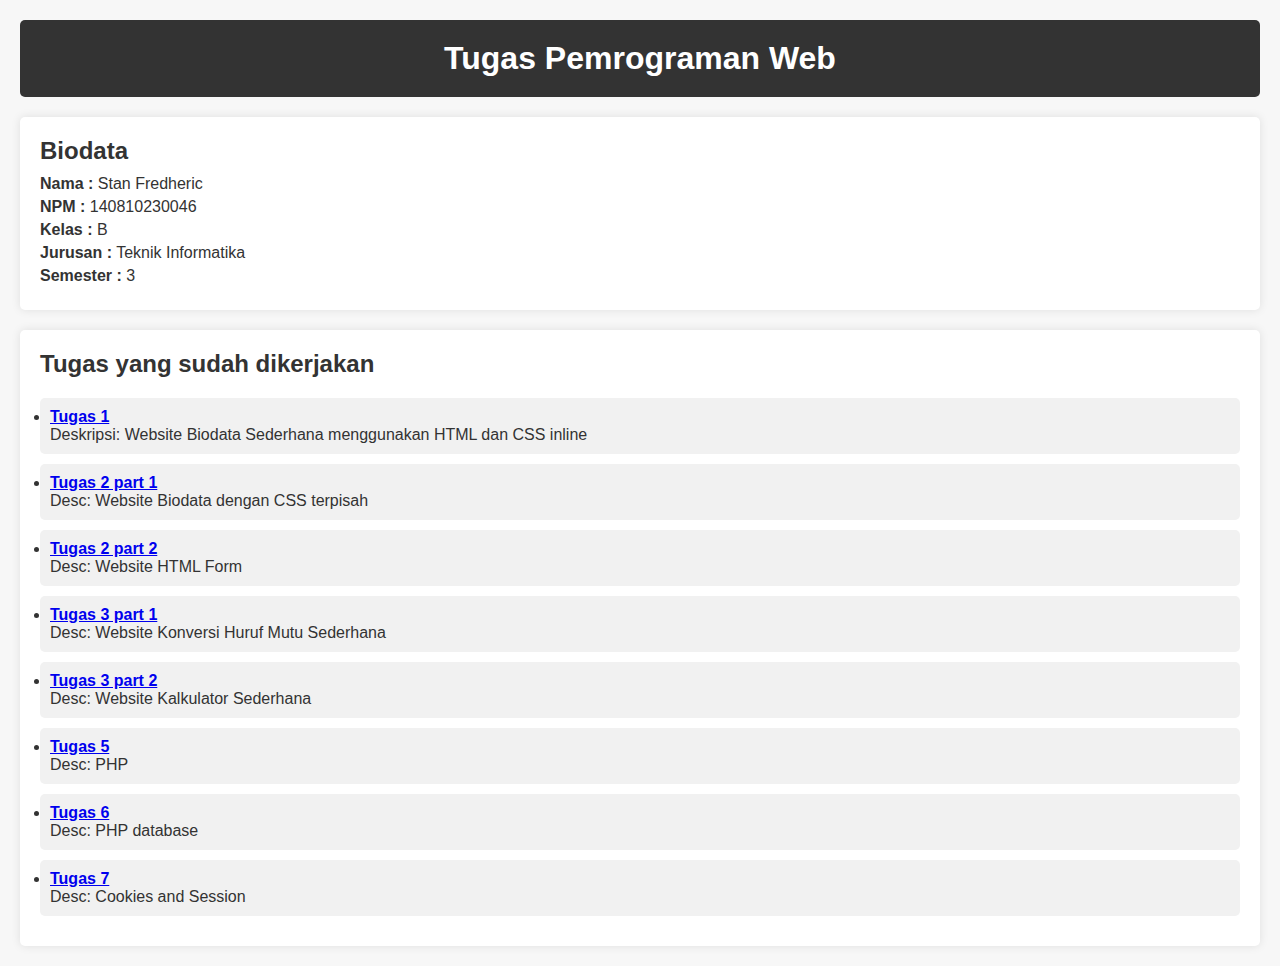
<file: index.html>
<!DOCTYPE html>
<html lang="en">
<head>
    <meta charset="UTF-8">
    <meta name="viewport" content="width=device-width, initial-scale=1.0">
    <title>Pengumpulan Tugas</title>
    <link rel="stylesheet" href="style.css">
</head>
<body>
    <header>
        <h1>Tugas Pemrograman Web</h1>
    </header>
    
    <section class="biodata">
        <h2>Biodata</h2>
        <p><strong>Nama     :</strong> Stan Fredheric</p>
        <p><strong>NPM      :</strong> 140810230046</p>
        <p><strong>Kelas    :</strong> B</p>
        <p><strong>Jurusan  :</strong> Teknik Informatika</p>
        <p><strong>Semester :</strong> 3</p>
    </section>
    
    <section class="tugas">
        <h2>Tugas yang sudah dikerjakan</h2>
        <div class="tugas-item">
            <li>
                <a href="file:///D:/Pemweb/Kelas/tugas1/Tugas1.html" target="_blank">
                    <strong>Tugas 1</strong>
                </a>
                <br>Deskripsi: Website Biodata Sederhana menggunakan HTML dan CSS inline
            </li>
        </div>

        <div class="tugas-item">
            <li>
                <a href="file:///D:/Pemweb/Kelas/tugas2/Tugas2.html" target="_blank">
                    <strong>Tugas 2 part 1</strong>
                </a>
                <br>Desc: Website Biodata dengan CSS terpisah
            </li>
        </div>
        
        <div class="tugas-item">
            <li>
                <a href="file:///D:/Pemweb/Kelas/tugas2/Tugas2b.html" target="_blank">
                    <strong>Tugas 2 part 2</strong>
                </a>
                <br>Desc: Website HTML Form
            </li>
        </div>
        
        <div class="tugas-item">
            <li>
                <a href="file:///D:/Pemweb/Kelas/tugas3/Tugas3a.html" target="_blank">
                    <strong>Tugas 3 part 1</strong>
                </a>
                <br>Desc: Website Konversi Huruf Mutu Sederhana
            </li>
        </div>
        
        <div class="tugas-item">
            <li>
                <a href="file:///D:/Pemweb/Kelas/tugas3/Tugas3b.html" target="_blank">
                    <strong>Tugas 3 part 2</strong>
                </a>
                <br>Desc: Website Kalkulator Sederhana
            </li>
        </div>
        
        <div class="tugas-item">
            <li>
                <a href="https://github.com/craten54/Pemograman-Web/tree/main/tugas5" target="_blank">
                    <strong>Tugas 5</strong>
                </a>
                <br>Desc: PHP
            </li>
        </div>

        <div class="tugas-item">
            <li>
                <a href="https://github.com/craten54/Pemograman-Web/tree/main/tugas6" target="_blank">
                    <strong>Tugas 6</strong>
                </a>
                <br>Desc: PHP database
            </li>
        </div>

        <div class="tugas-item">
            <li>
                <a href="https://github.com/craten54/Pemograman-Web/tree/main/tugas7" target="_blank">
                    <strong>Tugas 7</strong>
                </a>
                <br>Desc: Cookies and Session
            </li>
    </section>
    
</body>
</html>
</file>
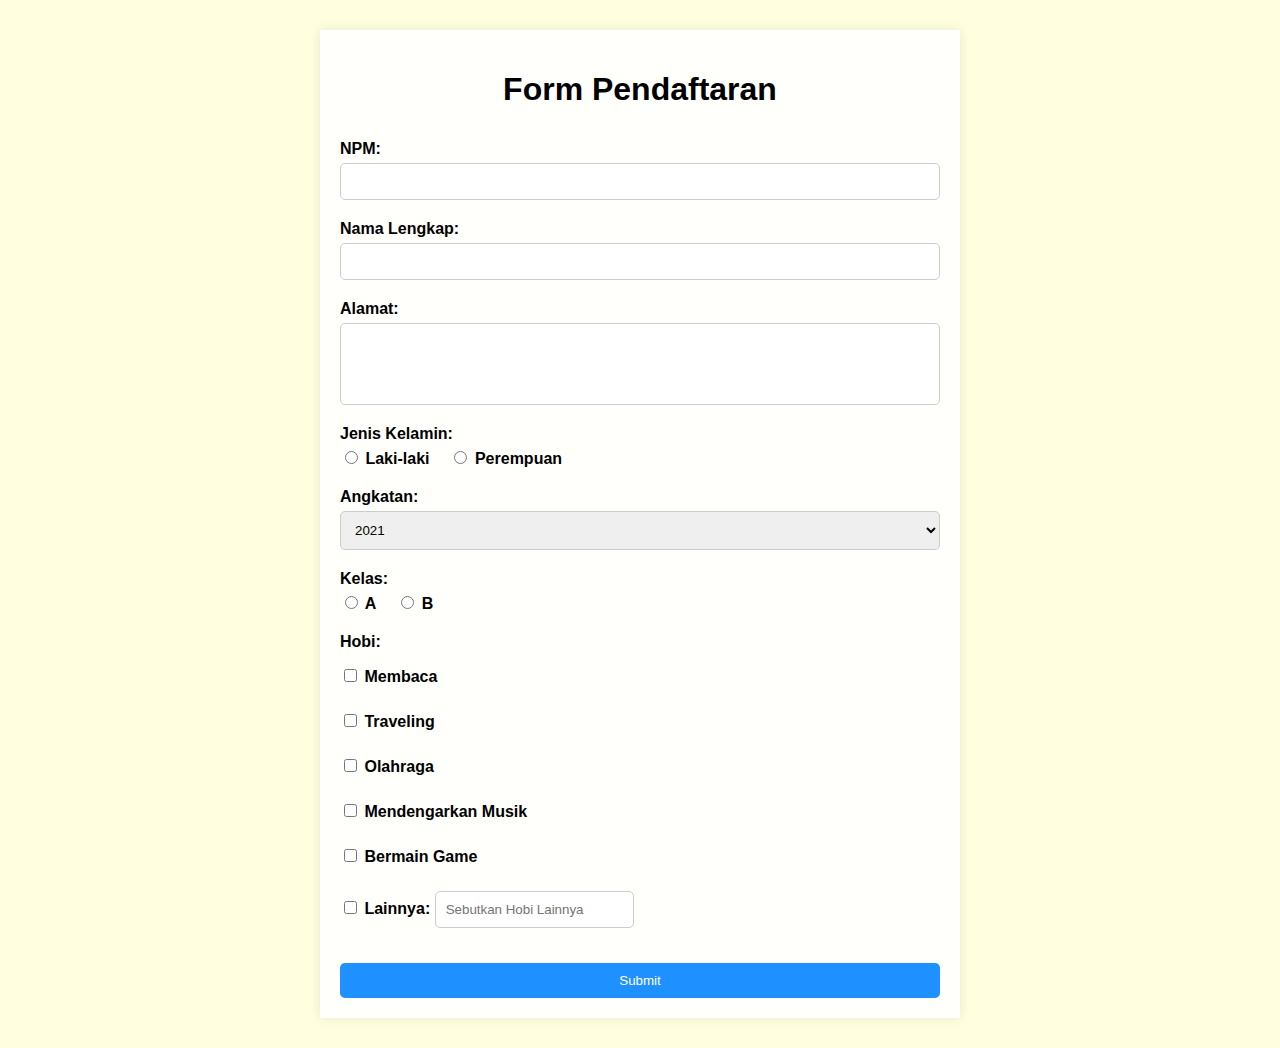
<file: Kelas/tugas2/Tugas2b.html>
<!--
Nama  : Stan Fredheric
NPM   : 140810230046
Kelas : B
-->

<!DOCTYPE html>
<html>

<head>
  <title>Form Pendaftaran</title>
  <style>
    body
    {
      font-family: Arial, sans-serif;
      background-color: lightyellow;
      margin: 30px;
    }

    .container
    {
      max-width: 600px;
      margin: 0 auto;
      background-color: rgba(255, 255, 255, 0.9);
      padding: 20px;
      box-shadow: 0 0 10px rgba(0, 0, 0, 0.1);
    }

    h1
    {
      text-align: center;
    }

    form
    {
      display: flex;
      flex-direction: column;
    }

    label
    {
      margin: 10px 0 5px;
      font-weight: bold;
    }

    input[type="text"],
    textarea,
    select
    {
      padding: 10px;
      margin-bottom: 10px;
      border: 1px solid #ccc;
      border-radius: 5px;
    }

    textarea
    {
      resize: none;
    }

    .radio-group
    {
      display: flex;
      gap: 20px;
      margin-bottom: 10px;
    }

    .radio-group label
    {
      margin: 0;
    }

    .hobbies
    {
      display: flex;
      flex-direction: column;
      gap: 10px;
      margin-bottom: 20px;
    }

    input[type="submit"]
    {
      padding: 10px 20px;
      background-color: #1e90ff;
      color: white;
      border: none;
      border-radius: 5px;
      cursor: pointer;
    }

    input[type="submit"]:hover
    {
      background-color: #1c86ee;
    }
  </style>
</head>

<body>
  <div class="container">
    <h1>Form Pendaftaran</h1>
    <form>
      <label for="npm">NPM:</label>
      <input type="text" id="npm" name="npm" pattern="\d*" inputmode="numeric" required>

      <label for="name">Nama Lengkap:</label>
      <input type="text" id="name" name="name" required>

      <label for="address">Alamat:</label>
      <textarea id="address" name="address" rows="4" required></textarea>

      <label>Jenis Kelamin:</label>
      <div class="radio-group">
        <label>
          <input type="radio" id="male" name="gender" value="male" required>
          Laki-laki
        </label>
        <label>
          <input type="radio" id="female" name="gender" value="female" required>
          Perempuan
        </label>
      </div>

      <label for="year">Angkatan:</label>
      <select id="year" name="year" required>
        <option value="2021">2021</option>
        <option value="2022">2022</option>
        <option value="2023">2023</option>
        <option value="2024">2024</option>
      </select>

      <label>Kelas:</label>
      <div class="radio-group">
        <label>
          <input type="radio" id="classA" name="class" value="A" required>
          A
        </label>
        <label>
          <input type="radio" id="classB" name="class" value="B" required>
          B
        </label>
      </div>

      <label>Hobi:</label>
      <div class="hobbies">
        <label>
          <input type="checkbox" id="hobby1" name="hobby" value="reading">
          Membaca
        </label>
        <label>
          <input type="checkbox" id="hobby2" name="hobby" value="traveling">
          Traveling
        </label>
        <label>
          <input type="checkbox" id="hobby3" name="hobby" value="sports">
          Olahraga
        </label>
        <label>
          <input type="checkbox" id="hobby4" name="hobby" value="music">
          Mendengarkan Musik
        </label>
        <label>
          <input type="checkbox" id="hobby5" name="hobby" value="gaming">
          Bermain Game
        </label>
        <label>
          <input type="checkbox" id="otherHobby" name="hobby" value="other">
          Lainnya:
          <input type="text" id="otherHobbyText" name="otherHobbyText" placeholder="Sebutkan Hobi Lainnya">
        </label>
      </div>

      <input type="submit" value="Submit">
    </form>
  </div>
</body>

</html>
</file>
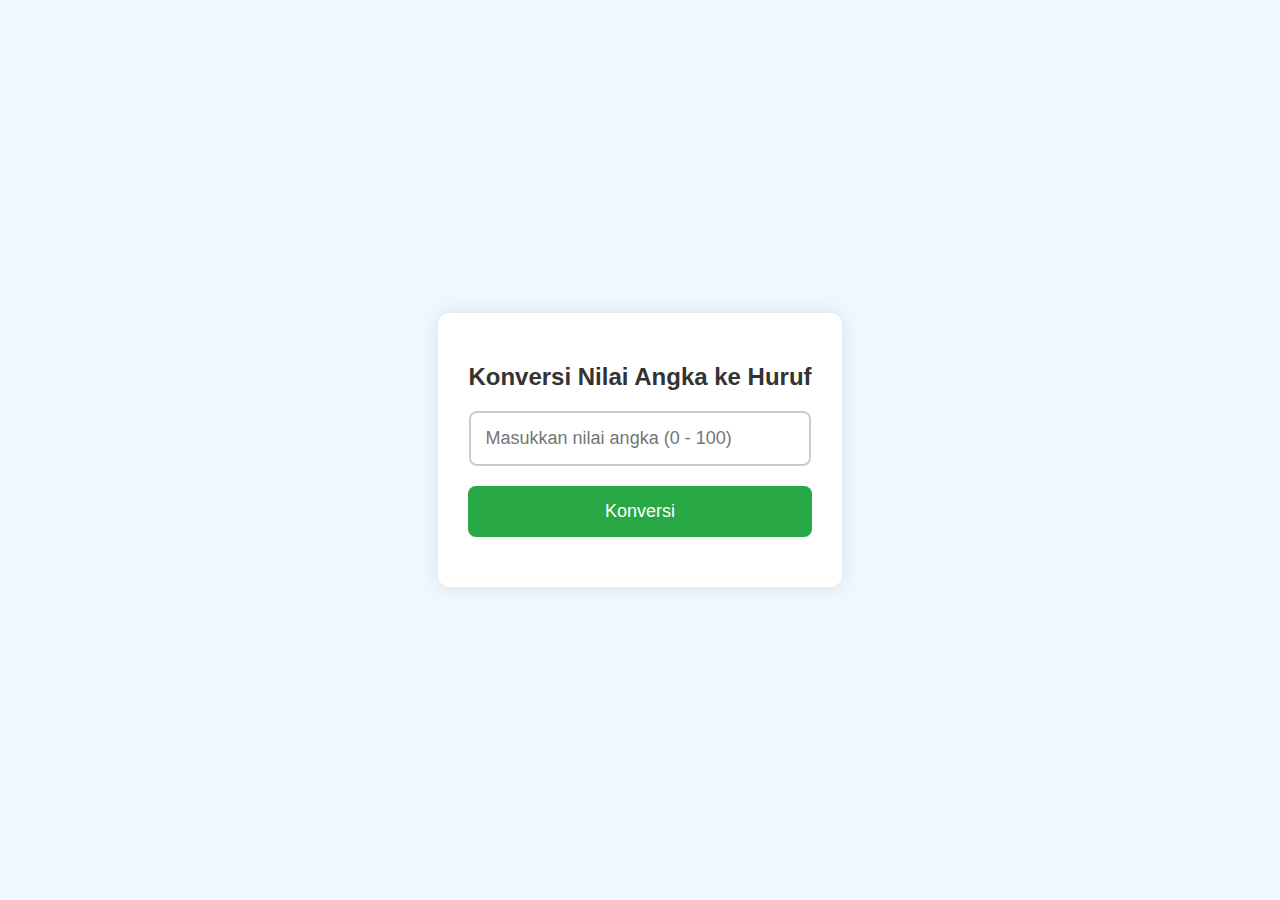
<file: Kelas/tugas3/Tugas3a.html>
<!--
Nama  : Stan Fredheric
NPM   : 140810230046
Kelas : B
-->

<!DOCTYPE html>
<html lang="en">
  <head>
    <meta charset="UTF-8" />
    <meta name="viewport" content="width=device-width, initial-scale=1.0" />
    <title>Konversi Nilai Angka ke Huruf</title>
    <style>
      body {
        font-family: Arial, sans-serif;
        margin: 0;
        padding: 0;
        display: flex;
        justify-content: center;
        align-items: center;
        height: 100vh;
        background-color: #f0f8ff;
      }

      .container {
        max-width: 500px;
        padding: 30px;
        background-color: #fff;
        box-shadow: 0 0 20px rgba(0, 0, 0, 0.1);
        border-radius: 12px;
        text-align: center;
      }

      h2 {
        margin-bottom: 20px;
        font-size: 24px;
        color: #333;
      }

      input[type="number"] {
        width: 90%;
        padding: 15px;
        margin-bottom: 20px;
        border: 2px solid #ccc;
        border-radius: 8px;
        font-size: 18px;
      }

      /* Menghilangkan spinner (tombol segitiga naik/turun) */
      input[type="number"]::-webkit-outer-spin-button,
      input[type="number"]::-webkit-inner-spin-button {
        -webkit-appearance: none;
        margin: 0;
      }

      input[type="number"] {
        -moz-appearance: textfield;
      }

      button {
        width: 100%;
        padding: 15px;
        background-color: #28a745;
        color: white;
        border: none;
        border-radius: 8px;
        font-size: 18px;
        cursor: pointer;
      }

      button:hover {
        background-color: #218838;
      }

      #result {
        margin-top: 20px;
        font-size: 22px;
        font-weight: bold;
        color: #333;
      }

      .container {
        animation: fadeIn 1s ease;
      }

      @keyframes fadeIn {
        from {
          opacity: 0;
        }

        to {
          opacity: 1;
        }
      }
    </style>
  </head>

  <body>
    <div class="container">
      <h2>Konversi Nilai Angka ke Huruf</h2>
      <input
        type="number"
        id="nilai"
        placeholder="Masukkan nilai angka (0 - 100)"
        min="0"
        max="100"
        step="1"
      />
      <button onclick="konversiNilai()">Konversi</button>
      <div id="result"></div>
    </div>

    <script>
      function konversiNilai() {
        var nilai = document.getElementById("nilai").value;
        var hasil;

        if (nilai >= 0 && nilai <= 40) {
          hasil = "E";
        } else if (nilai >= 41 && nilai <= 55) {
          hasil = "D";
        } else if (nilai >= 56 && nilai <= 60) {
          hasil = "C";
        } else if (nilai >= 61 && nilai <= 65) {
          hasil = "BC";
        } else if (nilai >= 66 && nilai <= 70) {
          hasil = "B";
        } else if (nilai >= 71 && nilai <= 80) {
          hasil = "AB";
        } else if (nilai >= 81 && nilai <= 100) {
          hasil = "A";
        } else {
          hasil = "Nilai tidak valid!";
        }

        document.getElementById("result").innerHTML = "Nilai Huruf: " + hasil;
      }
    </script>
  </body>
</html>
</file>
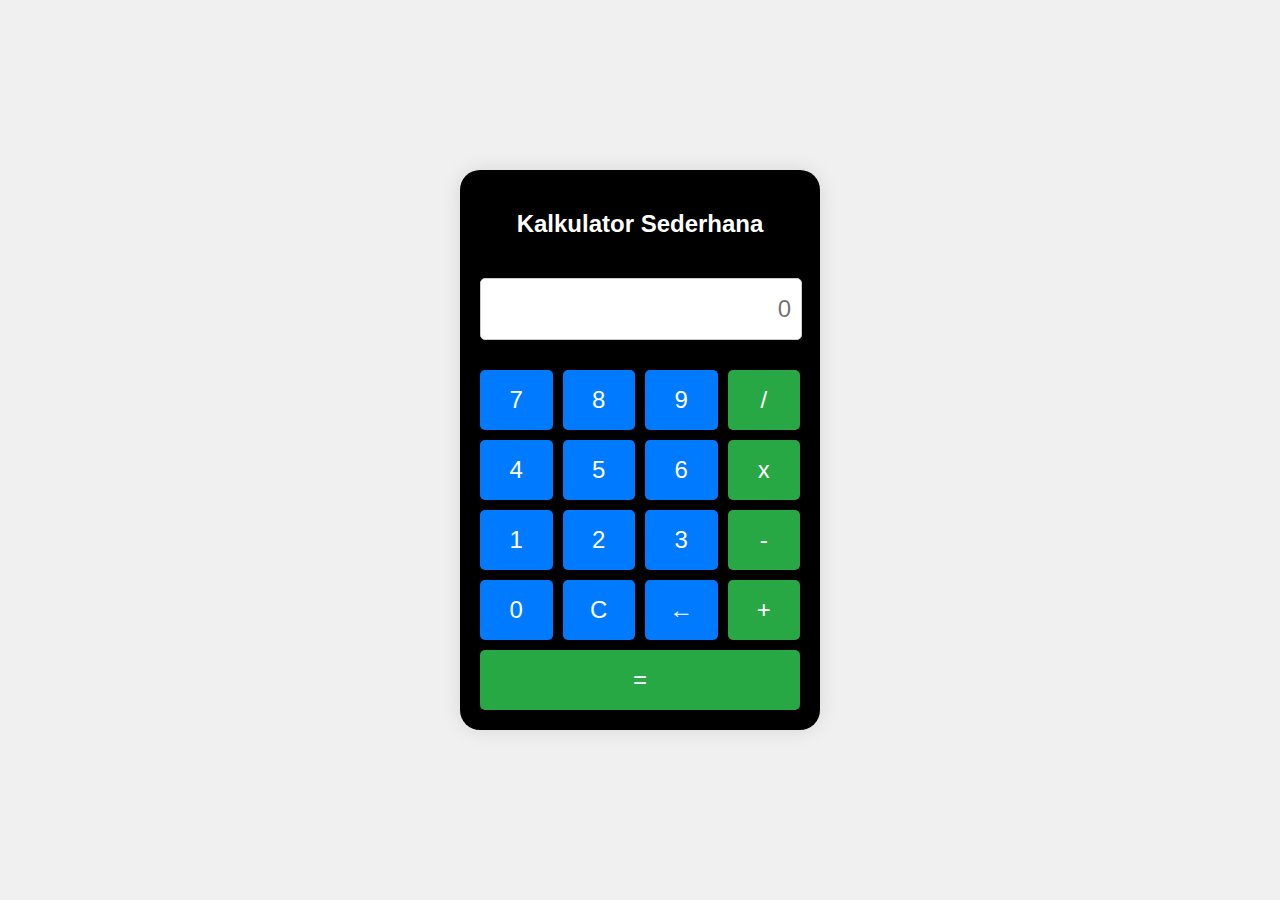
<file: Kelas/tugas3/Tugas3b.html>
<!--
Nama  : Stan Fredheric
NPM   : 140810230046
Kelas : B
-->

<!DOCTYPE html>
<html lang="en">
<head>
    <meta charset="UTF-8">
    <meta name="viewport" content="width=device-width, initial-scale=1.0">
    <title>Kalkulator Sederhana</title>
    <style>
        body {
            font-family: Arial, sans-serif;
            display: flex;
            justify-content: center;
            align-items: center;
            height: 100vh;
            background-color: #f0f0f0;
            margin: 0;
        }

        .calculator {
            background-color: black;
            padding: 20px;
            border-radius: 20px;
            box-shadow: 0 0 20px rgba(0, 0, 0, 0.1);
            width: 320px;
        }

        h2 {
            color: white;
            text-align: center;
            margin-bottom: 20px;
        }

        input[type="text"] {
            width: calc(100% - 20px);
            padding: 10px;
            margin: 10px 0;
            font-size: 24px;
            border: 1px solid #ccc;
            border-radius: 5px;
            text-align: right;
        }

        .buttons {
            display: grid;
            grid-template-columns: repeat(4, 1fr);
            gap: 10px;
            margin-top: 20px;
        }

        button {
            width: 100%;
            height: 60px;
            background-color: #007bff;
            color: white;
            border: none;
            border-radius: 5px;
            font-size: 24px;
            cursor: pointer;
        }

        button:hover {
            background-color: #0056b3;
        }

        button.operation {
            background-color: #28a745;
        }

        button.operation:hover {
            background-color: #218838;
        }

        #result {
            font-size: 24px;
            text-align: right;
            margin-top: 20px;
            height: 40px;
        }
    </style>
</head>
<body>

<div class="calculator">
    <h2>Kalkulator Sederhana</h2>
    <input type="text" id="result" placeholder="0" readonly>

    <div class="buttons">
        <button onclick="appendNumber('7')">7</button>
        <button onclick="appendNumber('8')">8</button>
        <button onclick="appendNumber('9')">9</button>
        <button class="operation" onclick="appendOperator('/')">/</button>

        <button onclick="appendNumber('4')">4</button>
        <button onclick="appendNumber('5')">5</button>
        <button onclick="appendNumber('6')">6</button>
        <button class="operation" onclick="appendOperator('*')">x</button>

        <button onclick="appendNumber('1')">1</button>
        <button onclick="appendNumber('2')">2</button>
        <button onclick="appendNumber('3')">3</button>
        <button class="operation" onclick="appendOperator('-')">-</button>

        <button onclick="appendNumber('0')">0</button>
        <button onclick="clearResult()">C</button>
        <button onclick="deleteLast()">←</button>
        <button class="operation" onclick="appendOperator('+')">+</button>

        <button class="operation" onclick="calculate()" style="grid-column: span 4;">=</button>
    </div>
</div>

<script>
    let expression = ''; // Menyimpan ekspresi matematika

    function appendNumber(number) {
        document.getElementById('result').value += number;
        expression += number;
    }

    function appendOperator(operator) {
        if (expression === '') return; // Mencegah penambahan operator tanpa angka
        document.getElementById('result').value += operator;
        expression += operator;
    }

    function calculate() {
        try {
            let result = eval(expression); // Menghitung ekspresi
            document.getElementById('result').value = result;
            expression = result.toString(); // Menyimpan hasil untuk operasi berikutnya
        } catch (e) {
            document.getElementById('result').value = 'Error'; // Jika terjadi kesalahan
            expression = ''; // Reset ekspresi
        }
    }

    function clearResult() {
        expression = ''; // Menghapus ekspresi
        document.getElementById('result').value = ''; // Kosongkan tampilan
    }

    function deleteLast() {
        expression = expression.slice(0, -1); // Menghapus karakter terakhir
        document.getElementById('result').value = document.getElementById('result').value.slice(0, -1); // Menghapus karakter terakhir di tampilan
    }
</script>

</body>
</html>
</file>
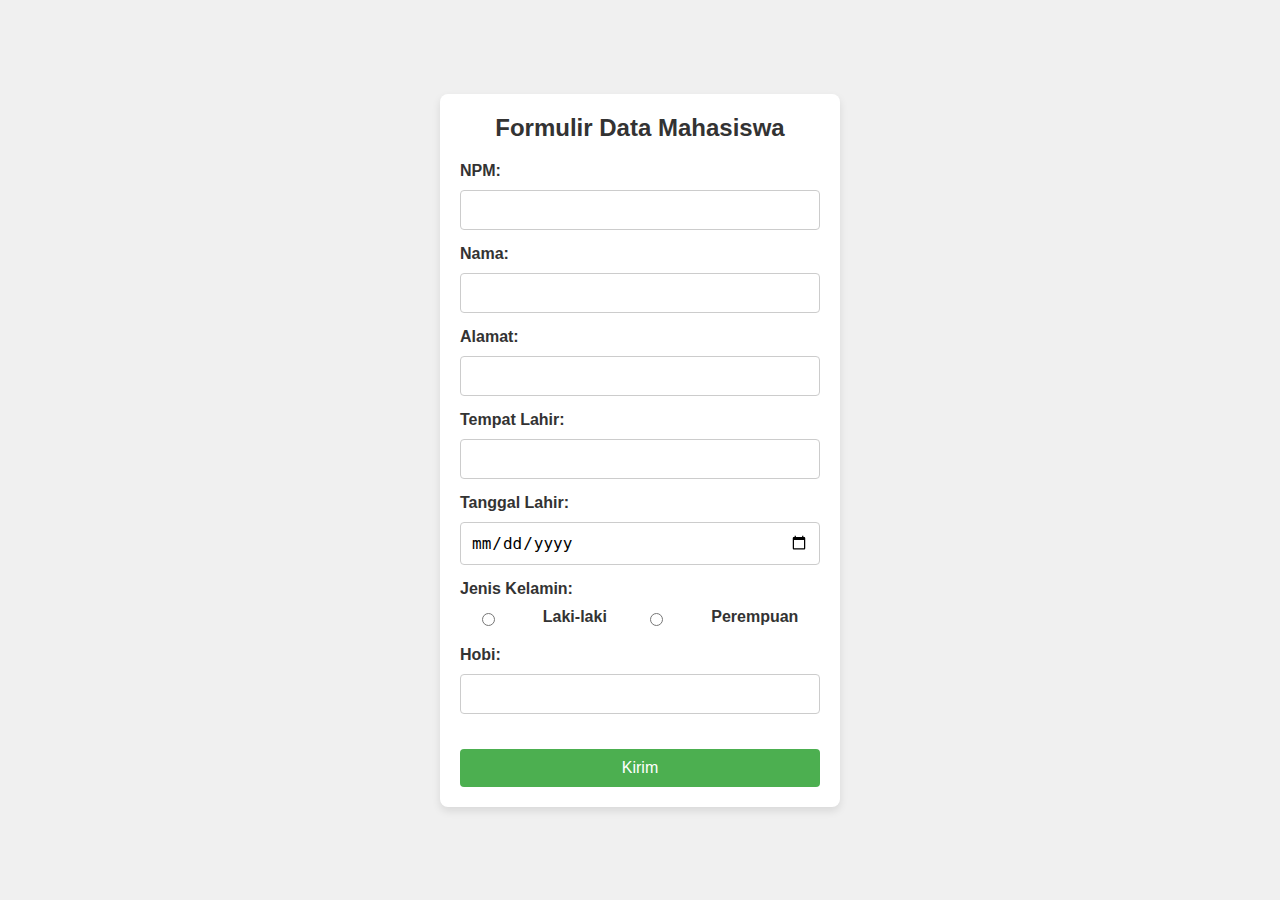
<file: Kelas/tugas5/form.html>
<!DOCTYPE html>
<html lang="id">
<head>
    <meta charset="UTF-8">
    <meta name="viewport" content="width=device-width, initial-scale=1.0">
    <title>Formulir Data Mahasiswa</title>
    <link rel="stylesheet" href="style.css">
</head>
<body>
    <div class="form-container">
        <h2>Formulir Data Mahasiswa</h2>
        <form action="hasil_form.php" method="post">
            <div class="form-group">
                <label for="npm">NPM:</label>
                <input type="text" id="npm" name="npm" required>
            </div>

            <div class="form-group">
                <label for="nama">Nama:</label>
                <input type="text" id="nama" name="nama" required>
            </div>

            <div class="form-group">
                <label for="alamat">Alamat:</label>
                <input type="text" id="alamat" name="alamat" required>
            </div>

            <div class="form-group">
                <label for="tempat_lahir">Tempat Lahir:</label>
                <input type="text" id="tempat_lahir" name="tempat_lahir" required>
            </div>

            <div class="form-group">
                <label for="tanggal_lahir">Tanggal Lahir:</label>
                <input type="date" id="tanggal_lahir" name="tanggal_lahir" required>
            </div>

            <div class="form-group">
                <label for="jenis_kelamin">Jenis Kelamin:</label>
                <div class="radio-group">
                    <input type="radio" id="laki" name="jenis_kelamin" value="Laki-laki" required>
                    <label for="laki">Laki-laki</label>
                    
                    <input type="radio" id="perempuan" name="jenis_kelamin" value="Perempuan" required>
                    <label for="perempuan">Perempuan</label>
                </div>
            </div>

            <div class="form-group">
                <label for="hobi">Hobi:</label>
                <input type="text" id="hobi" name="hobi" required>
            </div>

            <button type="submit">Kirim</button>
        </form>
    </div>
</body>
</html>
</file>
<file: style.css>
* {
    margin: 0;
    padding: 0;
    box-sizing: border-box;
}

body {
    font-family: Arial, sans-serif;
    background-color: #f7f7f7;
    color: #333;
    padding: 20px;
}

header {
    background-color: #333;
    color: #fff;
    padding: 20px;
    text-align: center;
    border-radius: 5px;
}

section.biodata {
    margin: 20px 0;
    background-color: #fff;
    padding: 20px;
    border-radius: 5px;
    box-shadow: 0 0 10px rgba(0, 0, 0, 0.1);
}

section.biodata h2 {
    margin-bottom: 10px;
}

section.biodata p {
    margin: 5px 0;
}

section.tugas {
    background-color: #fff;
    padding: 20px;
    border-radius: 5px;
    box-shadow: 0 0 10px rgba(0, 0, 0, 0.1);
}

section.tugas h2 {
    margin-bottom: 20px;
}

.tugas-item {
    margin-bottom: 10px;
    background-color: #f1f1f1;
    padding: 10px;
    border-radius: 5px;
}

.tugas-item h3 {
    margin-bottom: 5px;
    font-size: 1.2em;
}
</file>
<file: Kelas/tugas5/style.css>
/* Reset some default browser styles */
* {
    margin: 0;
    padding: 0;
    box-sizing: border-box;
}

body {
    font-family: Arial, sans-serif;
    background-color: #f0f0f0;
    display: flex;
    justify-content: center;
    align-items: center;
    height: 100vh;
    padding: 20px;
}

.form-container {
    background-color: white;
    padding: 20px;
    border-radius: 8px;
    box-shadow: 0 4px 8px rgba(0, 0, 0, 0.1);
    width: 100%;
    max-width: 400px;
    text-align: center;
}

h2 {
    color: #333;
    margin-bottom: 20px;
}

.form-group {
    margin-bottom: 15px;
    text-align: left;
}

label {
    font-weight: bold;
    color: #333;
    margin-bottom: 5px;
    display: block;
}

input[type="text"],
input[type="date"] {
    width: 100%;
    padding: 10px;
    border: 1px solid #ccc;
    border-radius: 4px;
    font-size: 16px;
    margin-top: 5px;
}

.radio-group {
    display: flex;
    justify-content: space-around;
    align-items: center;
    margin-top: 10px;
}

.radio-group input[type="radio"] {
    margin-right: 5px;
}

button[type="submit"] {
    width: 100%;
    background-color: #4CAF50;
    color: white;
    padding: 10px;
    border: none;
    border-radius: 4px;
    cursor: pointer;
    font-size: 16px;
    margin-top: 20px;
}

button[type="submit"]:hover {
    background-color: #45a049;
}
</file>
